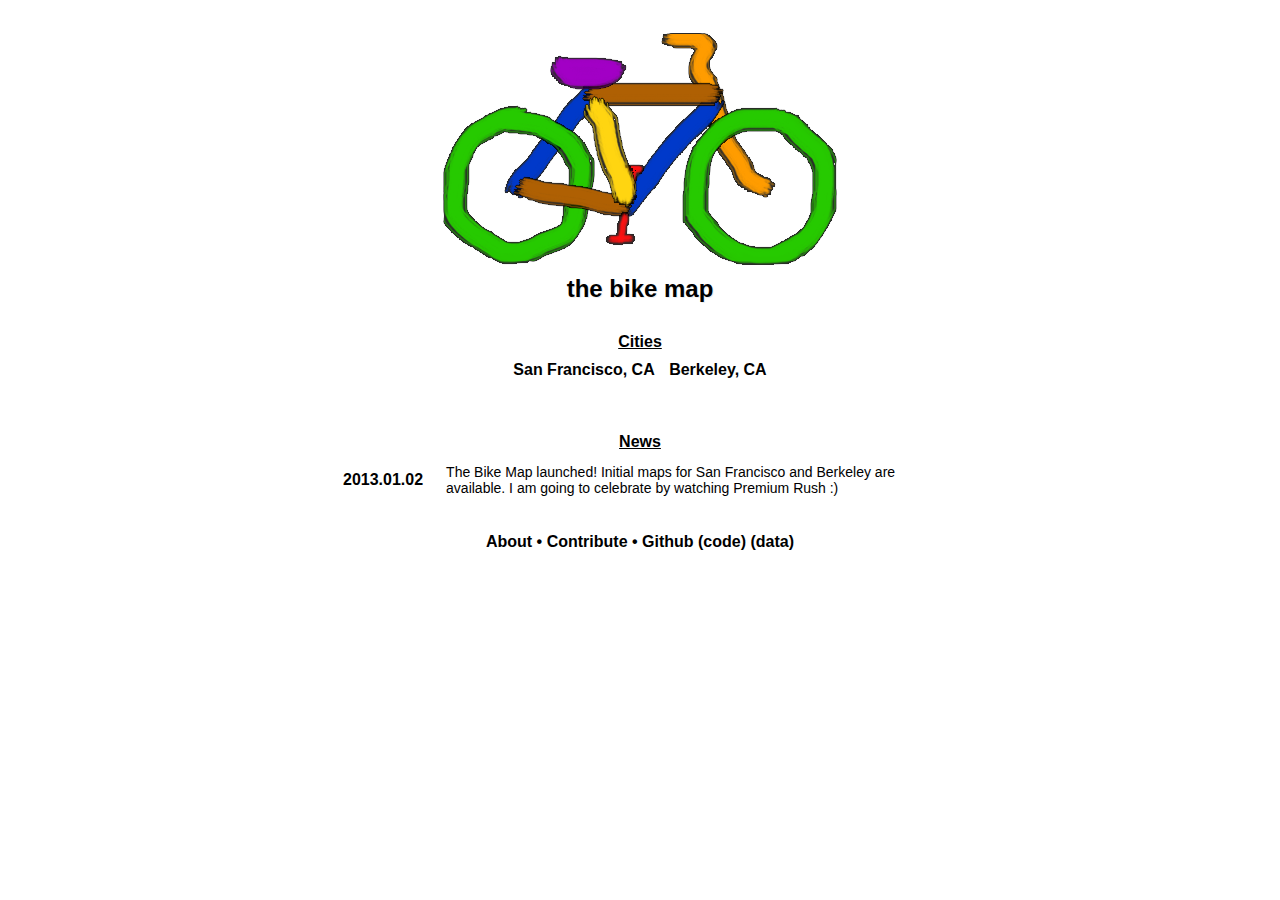
<file: web/index.html>
<!DOCTYPE html>
<html>
  <head>
    <meta name="viewport" content="initial-scale=1.0, user-scalable=no" />
    <style type="text/css">
        html { height: 100% }
        body { height: 100%; margin: 0; padding: 0;}
        p { margin: 0; padding: 0 }
        body * {font-family: Helvetica Neue, sans-serif; font-weight: bold; }
        a {text-decoration: none; display: block;}
        a:link {color:#000000;}      /* unvisited link */
        a:visited {color:#000000;}  /* visited link */
        a:hover {color:#0000FF;}  /* mouse over link */
        a:active {color:#0000FF;}  /* selected link */
    </style>

  </head>

  <body>

    <div id="picture" style="width: 100%;">
        <img src="bike.png" style="display: block; margin: auto; padding-top: 30px;">
    </div>

    <p style="text-align: center; font-family: Helvetica Neue, sans-serif; font-size: 24px; font-weight: bold; padding-top: 10px; padding-bottom: 30px; text-shadow: 1px 1px 0px #eee;">
    the bike map
    </p>

    <div id="links" style="width: 100%; height: 100px; padding: 0px; 0px;">
        <p style="text-decoration: underline; text-align: center; margin-bottom: 10px;">Cities</p>
        <p style="text-align: center;">
            <a href="sf.html" style="display: inline; margin-left: 0px; margin-right: 10px;">San Francisco, CA</a>
            <a href="berkeley.html" style="display: inline; margin: 0 0 0 0;">Berkeley, CA</a>
        </p>
    </div>

    <div id="news" style="width: 100%; height: 100px; padding: 0px; 0px;">
        <p style="text-decoration: underline; text-align: center; margin-bottom: 10px;">News</p>
        <table style="width: 600px; margin: auto;">
        <tr>
            <td style="padding-right: 20px;">
            2013.01.02
            </td>
            <td style="font-weight: normal; font-size: 14px;">
            The Bike Map launched! Initial maps for San Francisco and Berkeley are available. I am going to celebrate by watching Premium Rush :)
            </td>
        </tr>
        </table>
    </div>


    <div id="footer" style="width: 100%; height: 80px;">
        <p style="text-align: center;"><a href="about.html" style="display: inline; margin: 0 0 0 0;">About</a> &#149; <a href="contribute.html" style="display: inline; margin: 0 0 0 0;">Contribute</a> &#149; Github <a href="https://github.com/vmdx/bike-elevation-map" style="display: inline; margin: 0 0 0 0;">(code)</a> <a href="https://github.com/vmdx/bike-elevation-map-data" style="display: inline; margin: 0 0 0 0;">(data)</a></p>
    </div>

  <script type="text/javascript">

  var _gaq = _gaq || [];
  _gaq.push(['_setAccount', 'UA-37375592-1']);
  _gaq.push(['_trackPageview']);

  (function() {
    var ga = document.createElement('script'); ga.type = 'text/javascript'; ga.async = true;
    ga.src = ('https:' == document.location.protocol ? 'https://ssl' : 'http://www') + '.google-analytics.com/ga.js';
    var s = document.getElementsByTagName('script')[0]; s.parentNode.insertBefore(ga, s);
  })();

</script><script type="text/javascript">
  var uvOptions = {};
  (function() {
    var uv = document.createElement('script'); uv.type = 'text/javascript'; uv.async = true;
    uv.src = ('https:' == document.location.protocol ? 'https://' : 'http://') + 'widget.uservoice.com/lzMYxCnrhrOXO06KnNUSMw.js';
    var s = document.getElementsByTagName('script')[0]; s.parentNode.insertBefore(uv, s);
  })();
</script></body>

</html>
</file>
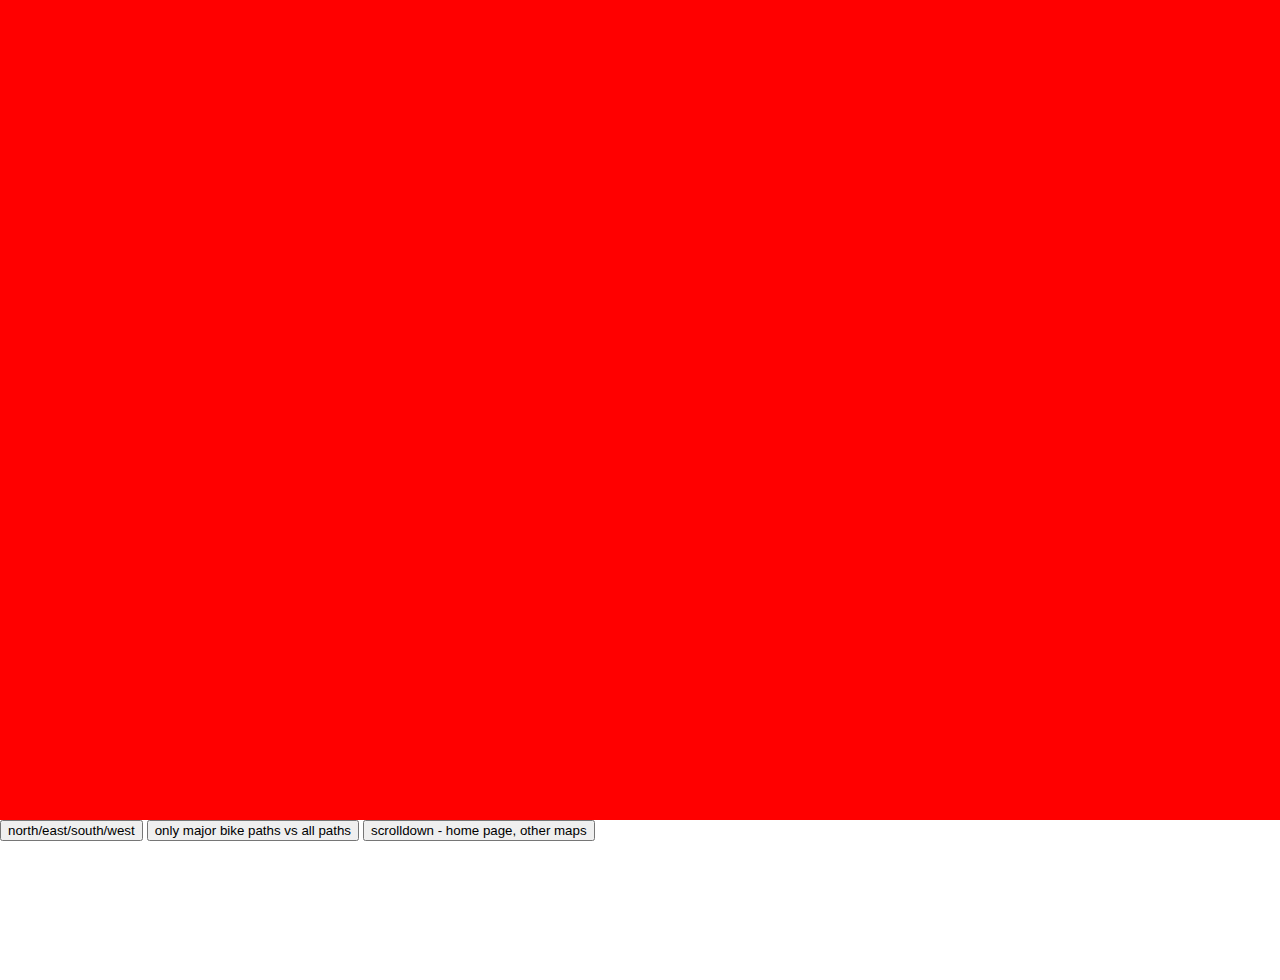
<file: map.html>
<!DOCTYPE html>
<html>
  <head>
    <meta name="viewport" content="initial-scale=1.0, user-scalable=no" />
    <style type="text/css">
      html { height: 100% }
      body { height: 100%; margin: 0; padding: 0 }
    </style>
    <script src="http://ajax.googleapis.com/ajax/libs/jquery/1.8.1/jquery.min.js"></script>
    <!-- include the geometry library -->
    <script type="text/javascript" src="http://maps.google.com/maps/api/js?libraries=geometry&sensor=false"></script>
    <script type="text/javascript">

    /* Gradient color functions

       Thanks to stackoverflow: http://stackoverflow.com/questions/8732401/how-to-figure-out-all-colors-in-a-gradient
    */

    function makeGradientColor(color1, color2, percent) {
        var newColor = {};

        function makeChannel(a, b) {
            return(a + Math.round((b-a)*(percent)));
        }

        function makeColorPiece(num) {
            num = Math.min(num, 255);   // not more than 255
            num = Math.max(num, 0);     // not less than 0
            var str = num.toString(16);
            if (str.length < 2) {
                str = "0" + str;
            }
            return(str);
        }

        newColor.r = makeChannel(color1.r, color2.r);
        newColor.g = makeChannel(color1.g, color2.g);
        newColor.b = makeChannel(color1.b, color2.b);
        newColor.cssColor = "#" +
                            makeColorPiece(newColor.r) +
                            makeColorPiece(newColor.g) +
                            makeColorPiece(newColor.b);
        return newColor.cssColor;
    }

      function initialize() {

        // See here for features: https://developers.google.com/maps/documentation/javascript/styling#map_features
        // https://developers.google.com/maps/documentation/javascript/reference#MapTypeStyleFeatureType
        var styleArray = [
          {
            featureType: "all",
            stylers: [
              { saturation: -80 }
            ]
          },{
            featureType: "road.arterial",
            elementType: "geometry",
            stylers: [
              { hue: "#00ffee" },
              { saturation: 50 }
            ]
          },{
            featureType: "poi.business",
            elementType: "labels",
            stylers: [
              { visibility: "off" }
            ]
          }
        ];

        var mapOptions = {
          center: new google.maps.LatLng(37.770443,-122.448172),
          zoom: 13,
          mapTypeId: google.maps.MapTypeId.ROADMAP,
          styles: styleArray,
        };
        var map = new google.maps.Map(document.getElementById("map_canvas"),
            mapOptions);


        $.getJSON('new-test.json', function(area_data) {
            console.log(area_data);
            for (var street in area_data['paths']) {
                //console.log(street);

                for (var index in area_data['paths'][street]) {
                    index = parseInt(index);
                    // Skip if we are on a break!!
                    if (area_data['paths'][street][index] == 'BREAK') {
                        continue;
                    }
                    //console.log(area_data['streets'][street]);
                    var point1 = area_data['intersections'][area_data['paths'][street][index]];
                    if (point1 == undefined) {
                        //console.log('undefined points, continuing...');
                        continue;
                    }

                    // for each point, add a marker that shows up only on mouseover.
                    /*
                    var marker = new google.maps.Marker({
                        map: map,
                        position: new google.maps.LatLng(point1['lat'], point1['lng']),
                        title: area_data['paths'][street][index],
                        visible: true,
                        icon: {
                            path: google.maps.SymbolPath.CIRCLE,
                            scale: 1
                        }
                    });
                    google.maps.event.addListener(marker, 'mouseover', function(event) { this.setOptions({visible: true}); });
                    google.maps.event.addListener(marker, 'mouseout', function(event) { this.setOptions({visible: false}); });
                    */

                    if ((index + 1) >= area_data['paths'][street].length) {
                        //console.log('continued');
                        continue;
                    }

                    // If the second point is a break, continue as well.
                    if (area_data['paths'][street][index+1] == 'BREAK') {
                        //console.log('hit a break!! front end');
                        //console.log(area_data['paths'][street][index]);
                        continue;
                    }


                    var point2 = area_data['intersections'][area_data['paths'][street][index+1]];
                    //console.log(point1, point2);
                    if (point1 == undefined || point2 == undefined) {
                        //console.log('undefined points, continuing...');
                        continue;
                    }

                    // Look to see if we have a curved road direction on this link.
                    var link_name = area_data['paths'][street][index] + ' | ' + area_data['paths'][street][index+1]
                    if (area_data['directions'][link_name] != undefined) {
                        var lineCoordinates = google.maps.geometry.encoding.decodePath(area_data['directions'][link_name]);
                        var run_distance = google.maps.geometry.spherical.computeDistanceBetween(new google.maps.LatLng(point1['lat'], point1['lng']), new google.maps.LatLng(point2['lat'], point2['lng']));

                    }
                    else {
                        var lineCoordinates = [
                            new google.maps.LatLng(point1['lat'], point1['lng']),
                            new google.maps.LatLng(point2['lat'], point2['lng']),
                        ];
                        var run_distance = google.maps.geometry.spherical.computeDistanceBetween(lineCoordinates[0], lineCoordinates[1]);

                    }
                    //console.log(area_data['paths'][street][index], area_data['paths'][street][index+1]);
                    //console.log(point1['elevation'], point2['elevation']);

                    /* ARROWS POINT DOWNHILL */
                    var arrowPoint = google.maps.SymbolPath.FORWARD_OPEN_ARROW;
                    var arrowLocation = '100%';

                    if (point1['elevation'] < point2['elevation']) { // uphill
                        arrowPoint = google.maps.SymbolPath.BACKWARD_OPEN_ARROW;
                        arrowLocation = '0%';
                    }

                    var lineSymbol = {
                      path: arrowPoint
                      // https://developers.google.com/maps/documentation/javascript/reference#Symbol
                    };

                    var elevation_diff = Math.abs(point1['elevation'] - point2['elevation']);

                    if (street == 'The Panhandle / SF Bike Route 30') {
                        console.log(elevation_diff, run_distance);
                        console.log(area_data['paths'][street][index]);
                        console.log(area_data['paths'][street][index+1]);
                        console.log(elevation_diff / run_distance * 100);
                        console.log('----')

                    }
                    //console.log(elevation_diff, run_distance);
                    //console.log(area_data['paths'][street][index]);
                    //console.log(area_data['paths'][street][index+1]);
                    //console.log(elevation_diff / run_distance * 100);
                    //console.log('----')

                    var grade = elevation_diff / run_distance * 100;
                    var grade_div_5 = Math.floor(grade / 5);
                    var grade_mod_5_div_5 = grade % 5 / 5;

                    /*
                        0-5 % grade: green to yellow
                        5-10 % grade: yellow to orange
                        10-15 % : orange to red
                        15+% red

                        example grades:
                            McAllister (Divis to Brod) - 6.2%
                            Broderick (Fulton to McAllister) - 8.5%
                            Baker (Fulton to McAllister) - 4.7%
                    */

                    var color = "#FF0000"; // default red
                    var green = {r:0, g: 255, b: 0};
                    var yellow = {r:255, g:255, b:0};
                    var orange = {r:255, g:123, b:0};
                    var red = {r: 255, g: 0, b: 0};

                    switch(grade_div_5) {
                    case 0:
                        color = makeGradientColor(green, yellow, grade_mod_5_div_5);
                        break;
                    case 1:
                        color = makeGradientColor(yellow, orange, grade_mod_5_div_5);
                        break;
                    case 2:
                        color = makeGradientColor(orange, red, grade_mod_5_div_5);
                        break;
                    }


                    var line = new google.maps.Polyline({
                      // https://developers.google.com/maps/documentation/javascript/overlays#PolylineOptions
                      path: lineCoordinates,
                      strokeColor: color,
                      strokeOpacity: 0.5,
                      strokeWeight: 8,
                      map: map
                    });

                    // no arrows for flat routes
                    //if (Math.floor(elevation_diff / 5) == 0) {
                    //    continue;
                    //}
                    var arrows = new google.maps.Polyline({
                      // https://developers.google.com/maps/documentation/javascript/overlays#PolylineOptions
                      path: lineCoordinates,
                      icons: [{
                        icon: lineSymbol,
                        offset: '0',
                        repeat: '20px'
                      }],
                      strokeOpacity: 0.5,
                      strokeWeight: 1,
                      map: map
                    });


                }
            }
        });

        /* Overlay the road labels */
        var onlyRoadLabelStyles = [
            {
                featureType: "all",
                elementType: "labels",
                stylers: [
                    { visibility: "on" }
                ]
            },{
                featureType: "all",
                elementType: "geometry",
                stylers: [
                    { visibility: "off" }
                ]
            }
        ];

        /* Draw a random polyline
        var randoline = new google.maps.Polyline({
            path: google.maps.geometry.encoding.decodePath('kopeFtejjVRx@Xn@BZAl@Gv@Bj@Jt@JtCHx@J`@`@x@PbAAz@In@C`ABnAHhAHj@B\\@nAFdABp@DRVZNVBL?RDNPXFPFH@\\Fj@Fh@OBDJHX'),
            strokeColor: '#ff0000',
            map: map
        })
        */

        //var styledMap = new google.maps.StyledMapType(onlyRoadLabelStyles, {name: "Styled Map"});
        //map.overlayMapTypes.insertAt(0, styledMap);

      }
    </script>
  </head>
  <body onload="initialize()">
    <div id="wrapper" style="min-height: 100%; height: 100%; margin-top: -80px; background-color: red;">
        <div id="map_canvas" style="width:100%; height:100%;"></div>
    </div>
    <div id="control_bar" style="height: 80px;">
        <button>north/east/south/west</button>
        <button>only major bike paths vs all paths</button>
        <button>scrolldown - home page, other maps</button>
    </div>
  </body>
</html>

<!--
http://maps.googleapis.com/maps/api/geocode/json?address=1st+and+Folsom,+San+Francisco,+CA&sensor=false
https://developers.google.com/maps/documentation/geocoding/index#GeocodingResponses

https://developers.google.com/maps/documentation/javascript/geocoding

Get all intersections in the city.

Get all elevations of all intersections in the city.
https://developers.google.com/maps/documentation/elevation/#ElevationRequests
http://maps.googleapis.com/maps/api/elevation/json?locations=37.78732780,-122.39444910&sensor=false

Store all that shit.
Create overlays to map them
https://developers.google.com/maps/documentation/javascript/overlays#Polylines

# colored and arrowed based on elevation up / down.

HARD: how to make all the overlays? how do you determine "neighboring intersections"?
    - how about defining via street? i.e. 'Geary Blvd': ['Geary and 1st', 'Geary and 2nd', 'Geary and 3rd', etc.]

DATA:
    - cities -> set of streets                          === DEFINED BY ME ===
    - streets -> ordered list of intersections          === DEFINED BY ME ===
    - intersections -> lat/long/elevation               === SCRAPED AND CACHED ===

for each street:
    for each ordered intersection in street:
        get elevation and location info for intersection, next intersection
        create overlay for intersection -> next intersection
            (rearrange lineCoordinates so that arrows point downhill)


Use of the Google Geocoding API is subject to a query limit of 2,500 geolocation requests per day. (User of Google Maps API for Business may perform up to 100,000 requests per day.)

Web sites and applications using the Google Maps API may at no cost generate up to 25,000 map loads per day for each service.


SNAP TO ROAD: two adjacent intersections on a CURVY road?
    http://stackoverflow.com/questions/10513360/polyline-snap-to-road-using-google-maps-api-v3

Use of the Google Directions API is subject to a query limit of 2,500 directions requests per day. Each directions search will count as a single request against your daily quota when the mode of transportation is driving, walking or cycling. Searching for transit directions will count as 4 requests.
-->
</file>
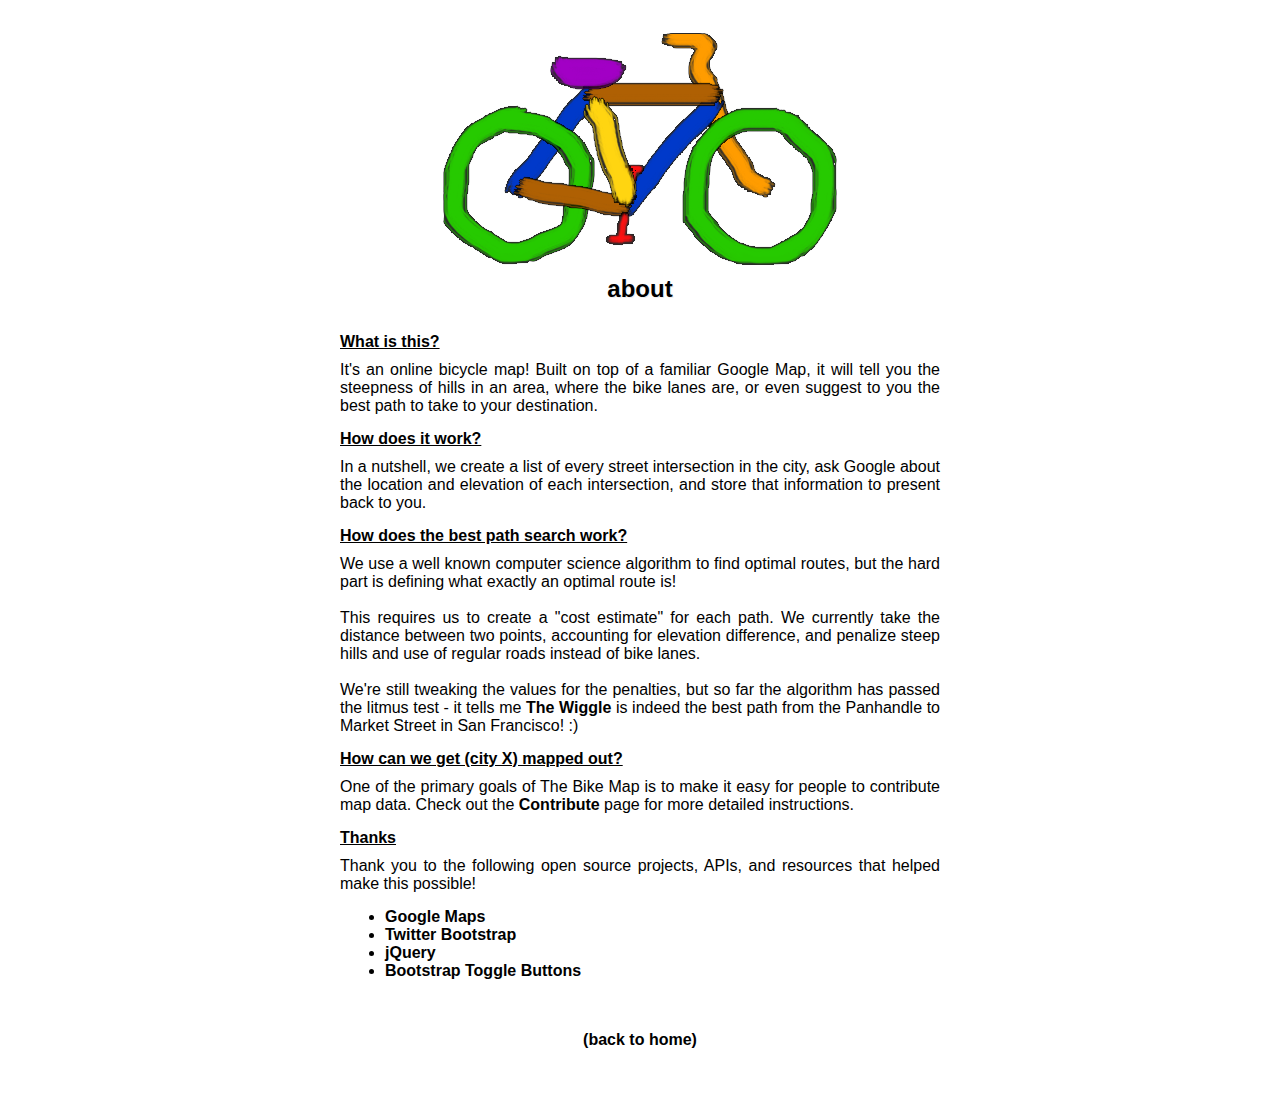
<file: web/about.html>
<!DOCTYPE html>
<html>
  <head>
    <meta name="viewport" content="initial-scale=1.0, user-scalable=no" />
    <style type="text/css">
        html { height: 100% }
        body { height: 100%; margin: 0; padding: 0;}
        p { margin: 0; padding: 0 }
        body * {font-family: Helvetica Neue, sans-serif; font-weight: bold; }
        a {text-decoration: dotted;}
        a:link {color:#000000;}      /* unvisited link */
        a:visited {color:#000000;}  /* visited link */
        a:hover {color:#0000FF;}  /* mouse over link */
        a:active {color:#0000FF;}  /* selected link */

        .pheader { text-align: left; text-decoration: underline; padding-bottom: 10px; margin: auto; width: 600px; font-family: Helvetica Neue, sans-serif; font-weight: medium }
        .ptext { text-align: justify; margin: auto; width: 600px; font-family: Helvetica Neue, sans-serif; font-weight: normal; margin-bottom: 15px; }
        .indent-bullet { margin-left: 25px; }
    </style>

  </head>

  <body>

    <div id="picture" style="width: 100%;">
        <img src="bike.png" style="display: block; margin: auto; padding-top: 30px;">
    </div>

    <p style="text-align: center; font-family: Helvetica Neue, sans-serif; font-size: 24px; font-weight: bold; padding-top: 10px; padding-bottom: 30px; text-shadow: 1px 1px 0px #eee;">
    about
    </p>


    <p class="pheader">
    What is this?
    </p>
    <p class="ptext">
    It's an online bicycle map! Built on top of a familiar Google Map, it will tell you the steepness of hills in an area,
    where the bike lanes are, or even suggest to you the best path to take to your destination.
    </p>

    <p class="pheader">
    How does it work?
    </p>
    <p class="ptext">
    In a nutshell, we create a list of every street intersection in the city, ask Google about the location and
    elevation of each intersection, and store that information to present back to you.
    </p>

    <p class="pheader">
    How does the best path search work?
    </p>
    <p class="ptext">
    We use a well known computer science algorithm to find optimal routes, but the hard part is defining what exactly an
    optimal route is! <br/><br/>

    This requires us to create a "cost estimate" for each path. We currently take the distance between two points, accounting
    for elevation difference, and penalize steep hills and use of regular roads instead of bike lanes.<br/><br/>

    We're still tweaking the values for the penalties, but so far the algorithm has passed the litmus test - it tells me
    <a href="http://en.wikipedia.org/wiki/The_Wiggle">The Wiggle</a> is indeed the best path from the Panhandle to Market Street
    in San Francisco! :)
    </p>

    <p class="pheader">
    How can we get (city X) mapped out?
    </p>
    <p class="ptext">
    One of the primary goals of The Bike Map is to make it easy for people to contribute map data. Check out the
    <a href="contribute.html">Contribute</a> page for more detailed instructions.
    </p>

    <p class="pheader">
    Thanks
    </p>
    <p class="ptext">
    Thank you to the following open source projects, APIs, and resources that helped make this possible!

        <ul class="ptext">
            <li class="indent-bullet"><a href="https://developers.google.com/maps/">Google Maps</a></li>
            <li class="indent-bullet"><a href="http://twitter.github.com/bootstrap/">Twitter Bootstrap</a></li>
            <li class="indent-bullet"><a href="http://jquery.com/">jQuery</a></li>
            <li class="indent-bullet"><a href="https://github.com/nostalgiaz/bootstrap-toggle-buttons">Bootstrap Toggle Buttons</a></li>
        </ul>
    </p>


    <br/>
    <br/>

    <div id="footer" style="width: 100%; height: 80px;">
        <p style="text-align: center;"><a href="index.html" style="display: inline; margin: 0 0 0 0;">(back to home)</a></p>
    </div>
  </body>

</html>
</file>
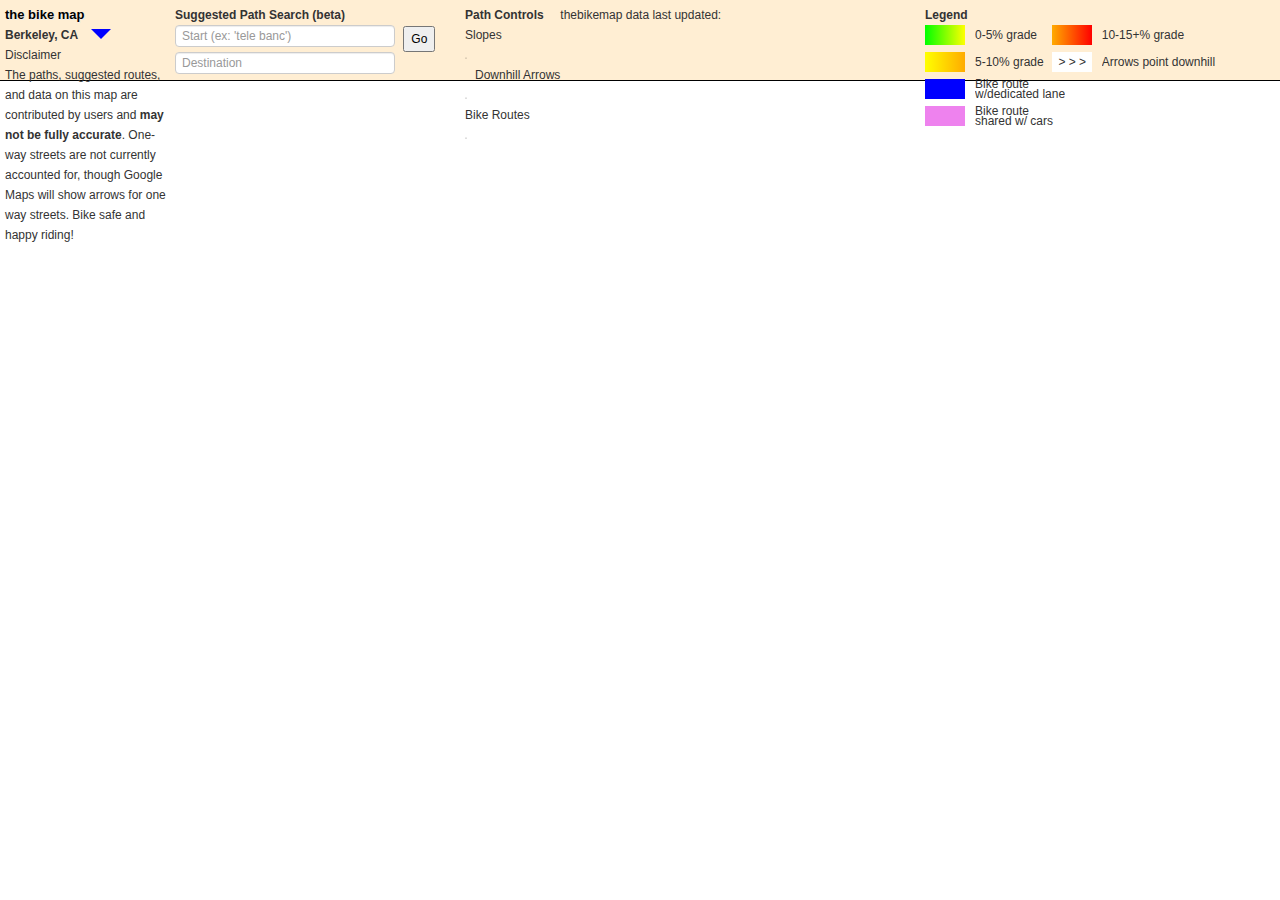
<file: web/berkeley.html>
<!DOCTYPE html>
<html>
  <head>
    <title>the bike map - berkeley</title>
    <link href="favicon.ico" rel="icon" type="image/x-icon"/>
    <meta name="viewport" content="initial-scale=1.0, user-scalable=no" />
    <link href="css/bootstrap.min.css" rel="stylesheet" type="text/css">
    <link href="css/bootstrap-toggle-buttons.css" rel="stylesheet">
    <link href="css/bikemap.css" rel="stylesheet" type="text/css">

    <!-- jquery -->
    <script src="http://ajax.googleapis.com/ajax/libs/jquery/1.8.1/jquery.min.js"></script>
    <!-- include the geometry library -->
    <script type="text/javascript" src="http://maps.google.com/maps/api/js?libraries=geometry&sensor=false"></script>

    <!-- bootstrap typeahead 2.2.2 -->
    <script type="text/javascript" src="js/bootstrap-typeahead.js"></script>
    <!-- bootstrap toggle buttons from github nostalgiaz/bootstrap-toggle-buttons
    @ 72504f49bd703da653d05b3b966fcbd108a19f47 -->
    <script type="text/javascript" src="js/jquery.toggle.buttons.js"></script>
    <!-- bikemap javascript-->
    <script type="text/javascript" src="js/bikemap.js"></script>

  </head>

  <body onload="BikeMap.drawMap('data/berkeley-min.json', 37.87173,-122.2728, 13); BikeMap.Navigation.renderDropdown(); BikeMap.Navigation.setupToggles();">

    <div id="control-bar">

        <div id="title-credits" class="control-column">
            <p class="control-header" style="text-shadow: 1px 1px 0px #eee;"><a href="/" style="color: black; font-size: 13px;">the bike map</a></p>

            <p id="city-tag" class="control-header">
                Berkeley, CA
                <span id="expand-nav" class="arrow-down"></span>
            </p>
            <select id="nav-dropdown" class="input-medium" style="font-weight: bold; display: none;"></select>
            <p id="disclaimer-control">Disclaimer</p>
            <p id="disclaimer">The paths, suggested routes, and data on this map are contributed by users and <strong>may not be fully accurate</strong>. One-way streets are not currently accounted for, though Google Maps will show arrows for one way streets. Bike safe and happy riding!</p>
        </div>


        <div id="best-path-search" class="control-column">
            <p class="control-header">Suggested Path Search (beta)</p>

            <form>
                <input id="search-start" type="text" data-provide="typeahead" placeholder="Start (ex: 'tele banc')" style="padding: 0px 6px; margin-bottom: 5px;" autocomplete="off" tabindex="1">
                <button type="button" onclick="BikeMap.Search.AStarSearchWrapper();" style="margin-left: 5px;">Go</button>
                <br/>

                <input id="search-dest" type="text" data-provide="typeahead" placeholder="Destination" style="padding: 0px 6px;" autocomplete="off" tabindex="2">


            </form>

        </div>

        <div id="path-controls" class="control-column">
            <p class="control-header">Path Controls</p>

            <p class="toggle-label" style="width: 65px;">Slopes</p>
            <div id="paths-toggle-button" class="toggle-button">
                <input type="checkbox" checked="checked">
            </div>


            <p class="toggle-label" style="margin-left: 10px;">Downhill Arrows</p>
            <div id="hills-toggle-button" class="toggle-button">
                <input type="checkbox">
            </div>

            <br/>

            <p class="toggle-label" style="width: 65px;">Bike Routes</p>
            <div id="majors-toggle-button" class="toggle-button">
                <input type="checkbox" checked="checked">
            </div>

        </div>

        <div id="legend" style="float: right;">
            <p class="control-header">Legend</p>

            <div class="legend-column" style="float:left;">
                <div class="media">
                    <div class="media-object pull-left" style="background: -webkit-linear-gradient(left, #00ff00, #ffff00); width: 40px; height: 20px;"></div>
                    <div class="media-body">
                    0-5% grade
                    </div>
                </div>

                <div class="media">
                    <div class="media-object pull-left" style="background: -webkit-linear-gradient(left, #ffff00, #ffab00); width: 40px; height: 20px;"></div>
                    <div class="media-body">
                    5-10% grade
                    </div>
                </div>

            </div>
            <div class="legend-column" style="float:left;">

                <div class="media">
                    <div class="media-object pull-left" style="background: -webkit-linear-gradient(left, #ffab00, #ff0000); width: 40px; height: 20px;"></div>
                    <div class="media-body">
                    10-15+% grade
                    </div>
                </div>

                <div class="media">
                    <div class="media-object pull-left" style="background-color:white; width: 40px; height: 20px;">&nbsp;&nbsp;> > ></div>
                    <div class="media-body">
                    Arrows point downhill
                    </div>
                </div>
            </div>

            <div class="legend-column" style="float:left;">

                <div class="media">
                    <div class="media-object pull-left" style="background-color: blue; width: 40px; height: 20px;"></div>
                    <div class="media-body" style="line-height: 10px;">
                    Bike route <br/>w/dedicated lane
                    </div>
                </div>

                <div class="media">
                    <div class="media-object pull-left" style="background-color: violet; width: 40px; height: 20px;"></div>
                    <div class="media-body" style="line-height: 10px;">
                    Bike route <br/>shared w/ cars
                    </div>
                </div>


            </div>
        </div>

        <p id="timestamp" class="timestamp-text">
            thebikemap data last updated:<br/>
            <span id="timestamp-val" class="timestamp-text"></span>
        </p>
    </div>

    <!-- Height must be explicitly set in javascript! -->
    <div id="map_canvas" style="width:100%;"></div>

  <script type="text/javascript">

  var _gaq = _gaq || [];
  _gaq.push(['_setAccount', 'UA-37375592-1']);
  _gaq.push(['_trackPageview']);

  (function() {
    var ga = document.createElement('script'); ga.type = 'text/javascript'; ga.async = true;
    ga.src = ('https:' == document.location.protocol ? 'https://ssl' : 'http://www') + '.google-analytics.com/ga.js';
    var s = document.getElementsByTagName('script')[0]; s.parentNode.insertBefore(ga, s);
  })();

</script><script type="text/javascript">
  var uvOptions = {};
  (function() {
    var uv = document.createElement('script'); uv.type = 'text/javascript'; uv.async = true;
    uv.src = ('https:' == document.location.protocol ? 'https://' : 'http://') + 'widget.uservoice.com/lzMYxCnrhrOXO06KnNUSMw.js';
    var s = document.getElementsByTagName('script')[0]; s.parentNode.insertBefore(uv, s);
  })();
</script></body>


</html>
</file>
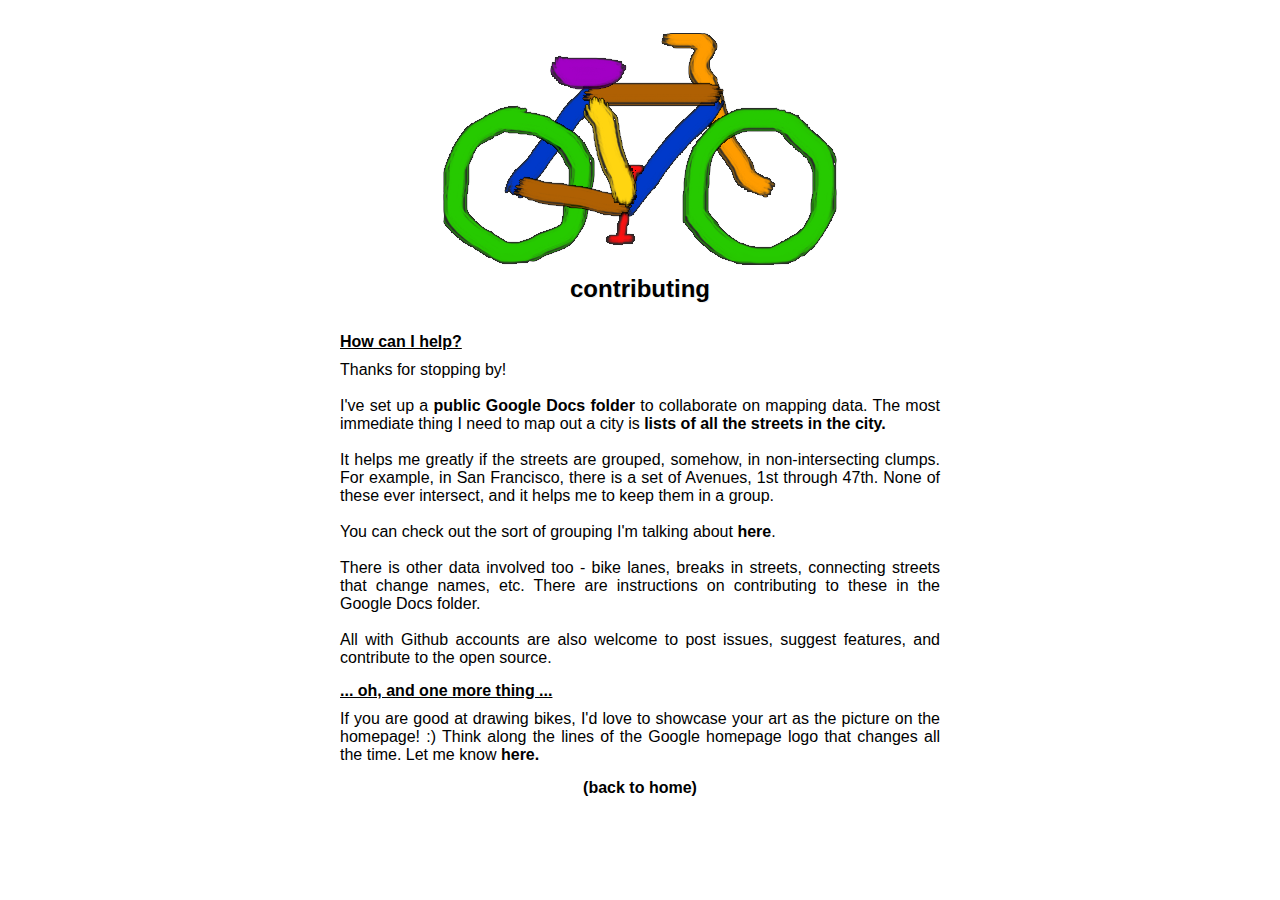
<file: web/contribute.html>
<!DOCTYPE html>
<html>
  <head>
    <meta name="viewport" content="initial-scale=1.0, user-scalable=no" />
    <style type="text/css">
        html { height: 100% }
        body { height: 100%; margin: 0; padding: 0;}
        p { margin: 0; padding: 0 }
        body * {font-family: Helvetica Neue, sans-serif; font-weight: bold; }
        a {text-decoration: dotted;}
        a:link {color:#000000;}      /* unvisited link */
        a:visited {color:#000000;}  /* visited link */
        a:hover {color:#0000FF;}  /* mouse over link */
        a:active {color:#0000FF;}  /* selected link */

        .pheader { text-align: left; text-decoration: underline; padding-bottom: 10px; margin: auto; width: 600px; font-family: Helvetica Neue, sans-serif; font-weight: medium }
        .ptext { text-align: justify; margin: auto; width: 600px; font-family: Helvetica Neue, sans-serif; font-weight: normal; margin-bottom: 15px; }
        .indent-bullet { margin-left: 25px; }
    </style>

  </head>

  <body>

    <div id="picture" style="width: 100%;">
        <img src="bike.png" style="display: block; margin: auto; padding-top: 30px;">
    </div>

    <p style="text-align: center; font-family: Helvetica Neue, sans-serif; font-size: 24px; font-weight: bold; padding-top: 10px; padding-bottom: 30px; text-shadow: 1px 1px 0px #eee;">
    contributing
    </p>


    <p class="pheader">
    How can I help?
    </p>
    <p class="ptext">
    Thanks for stopping by!<br/><br/>

    I've set up a <strong>public</strong> <a href="https://drive.google.com/?pli=1&authuser=0#folders/0B09G48MuYOBTc3VVTGxRRDk2QUk">Google Docs folder</a>
    to collaborate on mapping data.

    The most immediate thing I need to map out a city is <strong>lists of all the streets in the city.</strong><br/><br/>

    It helps me greatly if the streets are grouped, somehow, in non-intersecting clumps. For example, in San Francisco, there
    is a set of Avenues, 1st through 47th. None of these ever intersect, and it helps me to keep them in a group.<br/><br/>

    You can check out the sort of grouping I'm talking about <a href="">here</a>.<br/><br/>

    There is other data involved too - bike lanes, breaks in streets, connecting streets that change names, etc. There are instructions
    on contributing to these in the Google Docs folder.<br/><br/>

    All with Github accounts are also welcome to post issues, suggest features, and contribute to the open source.
    </p>

    <p class="pheader">
    ... oh, and one more thing ...
    </p>
    <p class="ptext">
    If you are good at drawing bikes, I'd love to showcase your art as the picture on the homepage! :) Think along the lines of the
    Google homepage logo that changes all the time. Let me know <a href="https://docs.google.com/document/d/1NvZQ9axy9imy827PPom5EAAuIc4aApd6vL-pUuNZSho/edit">here.</a>
    </p>


    <div id="footer" style="width: 100%; height: 80px;">
        <p style="text-align: center;"><a href="index.html" style="display: inline; margin: 0 0 0 0;">(back to home)</a></p>
    </div>
  </body>

</html>
</file>
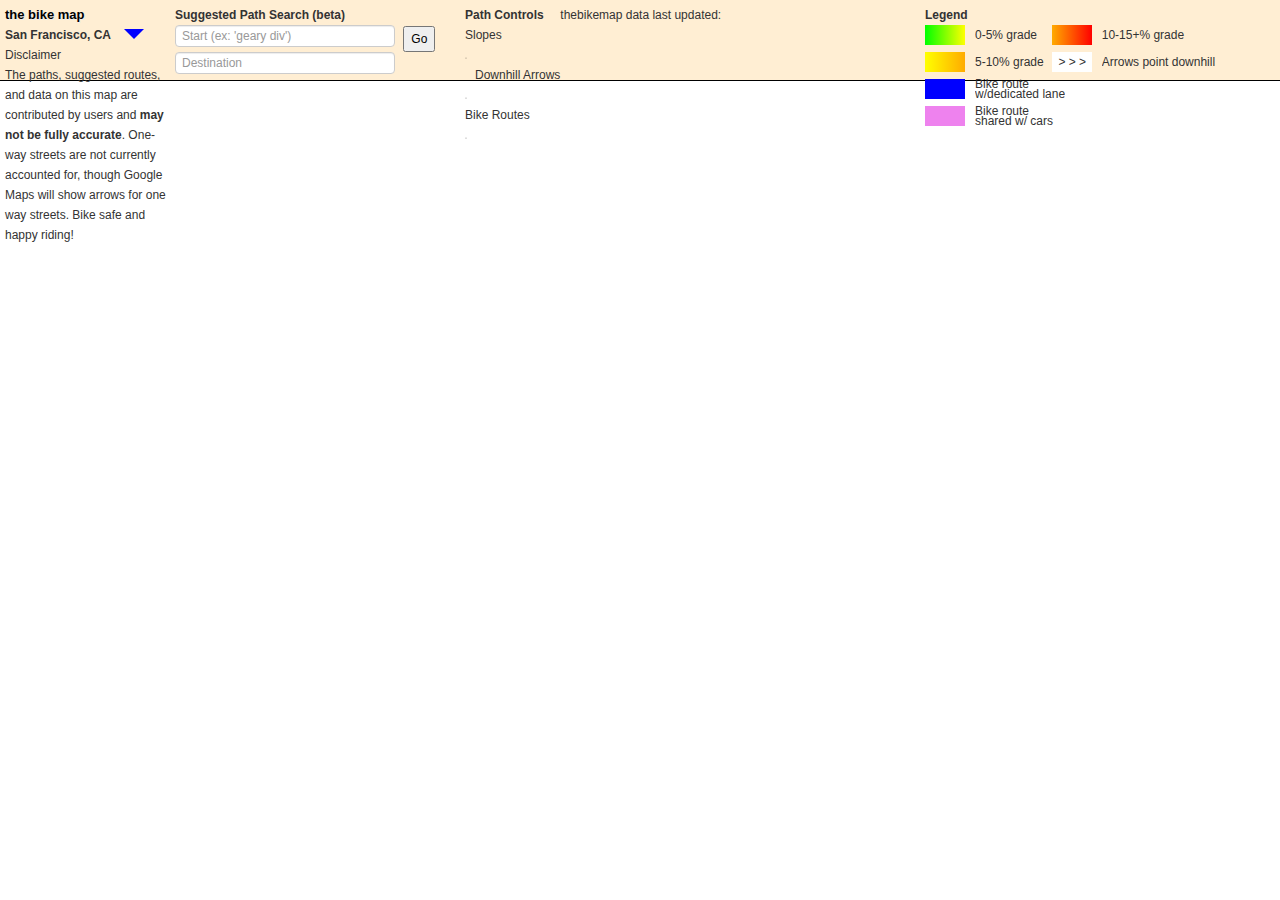
<file: web/san-francisco.html>
<!DOCTYPE html>
<html>
  <head>
    <title>the bike map - san francisco</title>
    <link href="favicon.ico" rel="icon" type="image/x-icon"/>
    <meta name="viewport" content="initial-scale=1.0, user-scalable=no" />
    <link href="css/bootstrap.min.css" rel="stylesheet" type="text/css">
    <link href="css/bootstrap-toggle-buttons.css" rel="stylesheet">
    <link href="css/bikemap.css" rel="stylesheet" type="text/css">

    <!-- jquery -->
    <script src="http://ajax.googleapis.com/ajax/libs/jquery/1.8.1/jquery.min.js"></script>
    <!-- include the geometry library -->
    <script type="text/javascript" src="http://maps.google.com/maps/api/js?libraries=geometry&sensor=false"></script>

    <!-- bootstrap typeahead 2.2.2 -->
    <script type="text/javascript" src="js/bootstrap-typeahead.js"></script>
    <!-- bootstrap toggle buttons from github nostalgiaz/bootstrap-toggle-buttons
    @ 72504f49bd703da653d05b3b966fcbd108a19f47 -->
    <script type="text/javascript" src="js/jquery.toggle.buttons.js"></script>
    <!-- bikemap javascript-->
    <script type="text/javascript" src="js/bikemap.js"></script>

  </head>

  <body onload="BikeMap.drawMap('data/sf-min.json', 37.770443,-122.448172, 13); BikeMap.Navigation.renderDropdown(); BikeMap.Navigation.setupToggles();">

    <div id="control-bar">

        <div id="title-credits" class="control-column">
            <p class="control-header" style="text-shadow: 1px 1px 0px #eee;"><a href="/" style="color: black; font-size: 13px;">the bike map</a></p>

            <p id="city-tag" class="control-header">
                San Francisco, CA
                <span id="expand-nav" class="arrow-down"></span>
            </p>
            <select id="nav-dropdown" class="input-medium" style="font-weight: bold; display: none;"></select>
            <p id="disclaimer-control">Disclaimer</p>
            <p id="disclaimer">The paths, suggested routes, and data on this map are contributed by users and <strong>may not be fully accurate</strong>. One-way streets are not currently accounted for, though Google Maps will show arrows for one way streets. Bike safe and happy riding!</p>
        </div>


        <div id="best-path-search" class="control-column">
            <p class="control-header">Suggested Path Search (beta)</p>

            <form>
                <input id="search-start" type="text" data-provide="typeahead" placeholder="Start (ex: 'geary div')" style="padding: 0px 6px; margin-bottom: 5px;" autocomplete="off" tabindex="1">
                <button type="button" onclick="BikeMap.Search.AStarSearchWrapper();" style="margin-left: 5px;">Go</button>
                <br/>

                <input id="search-dest" type="text" data-provide="typeahead" placeholder="Destination" style="padding: 0px 6px;" autocomplete="off" tabindex="2">


            </form>

        </div>

        <div id="path-controls" class="control-column">
            <p class="control-header">Path Controls</p>

            <p class="toggle-label" style="width: 65px;">Slopes</p>
            <div id="paths-toggle-button" class="toggle-button">
                <input type="checkbox" checked="checked">
            </div>


            <p class="toggle-label" style="margin-left: 10px;">Downhill Arrows</p>
            <div id="hills-toggle-button" class="toggle-button">
                <input type="checkbox">
            </div>

            <br/>

            <p class="toggle-label" style="width: 65px;">Bike Routes</p>
            <div id="majors-toggle-button" class="toggle-button">
                <input type="checkbox" checked="checked">
            </div>

        </div>

        <div id="legend" style="float: right;">
            <p class="control-header">Legend</p>

            <div class="legend-column" style="float:left;">
                <div class="media">
                    <div class="media-object pull-left" style="background: -webkit-linear-gradient(left, #00ff00, #ffff00); width: 40px; height: 20px;"></div>
                    <div class="media-body">
                    0-5% grade
                    </div>
                </div>

                <div class="media">
                    <div class="media-object pull-left" style="background: -webkit-linear-gradient(left, #ffff00, #ffab00); width: 40px; height: 20px;"></div>
                    <div class="media-body">
                    5-10% grade
                    </div>
                </div>

            </div>
            <div class="legend-column" style="float:left;">

                <div class="media">
                    <div class="media-object pull-left" style="background: -webkit-linear-gradient(left, #ffab00, #ff0000); width: 40px; height: 20px;"></div>
                    <div class="media-body">
                    10-15+% grade
                    </div>
                </div>

                <div class="media">
                    <div class="media-object pull-left" style="background-color:white; width: 40px; height: 20px;">&nbsp;&nbsp;> > ></div>
                    <div class="media-body">
                    Arrows point downhill
                    </div>
                </div>
            </div>

            <div class="legend-column" style="float:left;">

                <div class="media">
                    <div class="media-object pull-left" style="background-color: blue; width: 40px; height: 20px;"></div>
                    <div class="media-body" style="line-height: 10px;">
                    Bike route <br/>w/dedicated lane
                    </div>
                </div>

                <div class="media">
                    <div class="media-object pull-left" style="background-color: violet; width: 40px; height: 20px;"></div>
                    <div class="media-body" style="line-height: 10px;">
                    Bike route <br/>shared w/ cars
                    </div>
                </div>


            </div>
        </div>

        <p id="timestamp" class="timestamp-text">
            thebikemap data last updated:<br/>
            <span id="timestamp-val" class="timestamp-text"></span>
        </p>
    </div>

    <!-- Height must be explicitly set in javascript! -->
    <div id="map_canvas" style="width:100%;"></div>

  <script type="text/javascript">

  var _gaq = _gaq || [];
  _gaq.push(['_setAccount', 'UA-37375592-1']);
  _gaq.push(['_trackPageview']);

  (function() {
    var ga = document.createElement('script'); ga.type = 'text/javascript'; ga.async = true;
    ga.src = ('https:' == document.location.protocol ? 'https://ssl' : 'http://www') + '.google-analytics.com/ga.js';
    var s = document.getElementsByTagName('script')[0]; s.parentNode.insertBefore(ga, s);
  })();

</script><script type="text/javascript">
  var uvOptions = {};
  (function() {
    var uv = document.createElement('script'); uv.type = 'text/javascript'; uv.async = true;
    uv.src = ('https:' == document.location.protocol ? 'https://' : 'http://') + 'widget.uservoice.com/lzMYxCnrhrOXO06KnNUSMw.js';
    var s = document.getElementsByTagName('script')[0]; s.parentNode.insertBefore(uv, s);
  })();
</script></body>


</html>
</file>
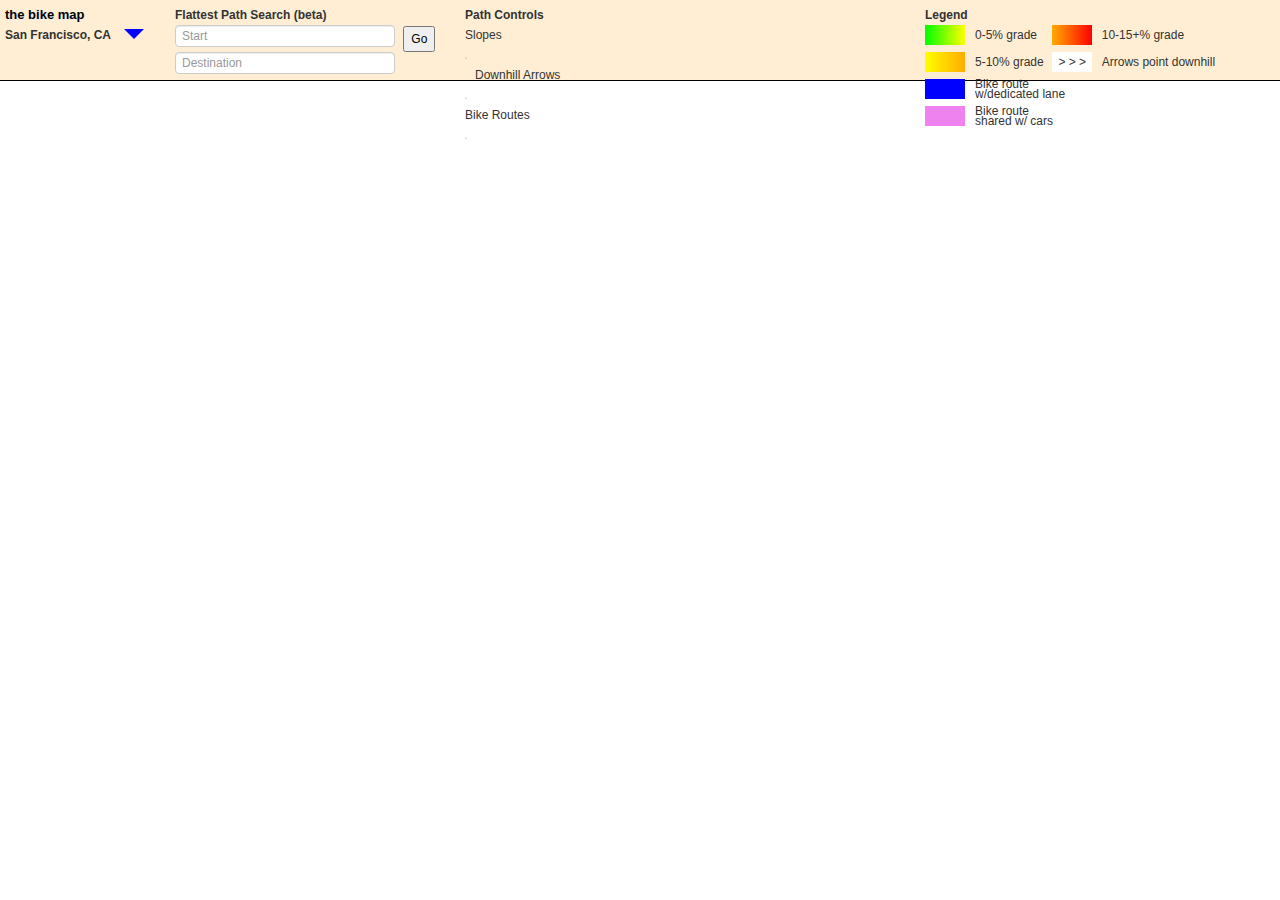
<file: web/sf.html>
<!DOCTYPE html>
<html>
  <head>
    <meta name="viewport" content="initial-scale=1.0, user-scalable=no" />
    <link href="css/bootstrap.min.css" rel="stylesheet" type="text/css">
    <link href="css/bootstrap-toggle-buttons.css" rel="stylesheet">
    <link href="css/bikemap.css" rel="stylesheet" type="text/css">

    <!-- jquery -->
    <script src="http://ajax.googleapis.com/ajax/libs/jquery/1.8.1/jquery.min.js"></script>
    <!-- include the geometry library -->
    <script type="text/javascript" src="http://maps.google.com/maps/api/js?libraries=geometry&sensor=false"></script>

    <!-- bootstrap typeahead 2.2.2 -->
    <script type="text/javascript" src="js/bootstrap-typeahead.js"></script>
    <!-- bootstrap toggle buttons from github nostalgiaz/bootstrap-toggle-buttons
    @ 72504f49bd703da653d05b3b966fcbd108a19f47 -->
    <script type="text/javascript" src="js/jquery.toggle.buttons.js"></script>
    <!-- bikemap javascript-->
    <script type="text/javascript" src="js/bikemap.js"></script>

  </head>

  <body onload="BikeMap.drawMap('data/sf-min.json', 37.770443,-122.448172); BikeMap.Navigation.renderDropdown(); BikeMap.Navigation.setupToggles();">

    <div id="control-bar">

        <div id="title-credits" class="control-column">
            <p class="control-header" style="text-shadow: 1px 1px 0px #eee;"><a href="/" style="color: black; font-size: 13px;">the bike map</a></p>

            <p id="city-tag" class="control-header">
                San Francisco, CA
                <span id="expand-nav" class="arrow-down"></span>
            </p>
            <select id="nav-dropdown" class="input-medium" style="font-weight: bold; display: none;"></select>
        </div>


        <div id="best-path-search" class="control-column">
        <p class="control-header">Flattest Path Search (beta)</p>

        <form>
            <input id="search-start" type="text" data-provide="typeahead" placeholder="Start" style="padding: 0px 6px; margin-bottom: 5px;" autocomplete="off" tabindex="1">
            <button type="button" onclick="BikeMap.Search.AStarSearchWrapper();" style="margin-left: 5px;">Go</button>
            <br/>

            <input id="search-dest" type="text" data-provide="typeahead" placeholder="Destination" style="padding: 0px 6px;" autocomplete="off" tabindex="2">


        </form>

        </div>

        <div id="path-controls" class="control-column">
            <p class="control-header">Path Controls</p>

            <p class="toggle-label" style="width: 65px;">Slopes</p>
            <div id="paths-toggle-button" class="toggle-button">
                <input type="checkbox" checked="checked">
            </div>


            <p class="toggle-label" style="margin-left: 10px;">Downhill Arrows</p>
            <div id="hills-toggle-button" class="toggle-button">
                <input type="checkbox">
            </div>

            <br/>

            <p class="toggle-label" style="width: 65px;">Bike Routes</p>
            <div id="majors-toggle-button" class="toggle-button">
                <input type="checkbox" checked="checked">
            </div>

        </div>

        <div id="legend" style="float: right;">
            <p class="control-header">Legend</p>

            <div class="legend-column" style="float:left;">
                <div class="media">
                    <div class="media-object pull-left" style="background: -webkit-linear-gradient(left, #00ff00, #ffff00); width: 40px; height: 20px;"></div>
                    <div class="media-body">
                    0-5% grade
                    </div>
                </div>

                <div class="media">
                    <div class="media-object pull-left" style="background: -webkit-linear-gradient(left, #ffff00, #ffab00); width: 40px; height: 20px;"></div>
                    <div class="media-body">
                    5-10% grade
                    </div>
                </div>

            </div>
            <div class="legend-column" style="float:left;">

                <div class="media">
                    <div class="media-object pull-left" style="background: -webkit-linear-gradient(left, #ffab00, #ff0000); width: 40px; height: 20px;"></div>
                    <div class="media-body">
                    10-15+% grade
                    </div>
                </div>

                <div class="media">
                    <div class="media-object pull-left" style="background-color:white; width: 40px; height: 20px;">&nbsp;&nbsp;> > ></div>
                    <div class="media-body">
                    Arrows point downhill
                    </div>
                </div>
            </div>

            <div class="legend-column" style="float:left;">

                <div class="media">
                    <div class="media-object pull-left" style="background-color: blue; width: 40px; height: 20px;"></div>
                    <div class="media-body" style="line-height: 10px;">
                    Bike route <br/>w/dedicated lane
                    </div>
                </div>

                <div class="media">
                    <div class="media-object pull-left" style="background-color: violet; width: 40px; height: 20px;"></div>
                    <div class="media-body" style="line-height: 10px;">
                    Bike route <br/>shared w/ cars
                    </div>
                </div>


            </div>




        </div>
    </div>

    <!-- Height must be explicitly set in javascript! -->
    <div id="map_canvas" style="width:100%;"></div>

  </body>

</html>
</file>
<file: web/css/bikemap.css>
/* resets */
p { 
    margin: 0;
    padding: 0;
}

/* control bar */
#control-bar {
    height: 70px;
    position: relative;
    background-color: #FFEED3;
    padding: 5px;
    border-bottom: 1px solid black;
}

#control-bar * {font-size: 12px;}

.control-column {
    float: left;
    height: 100%;
}

.control-header {
    font-weight: bold;
}

#title-credits {
    width: 170px;
}

#expand-nav {
    display: inline-block;
    margin-left: 10px;
}

#best-path-search {
    width: 290px;
}

#path-controls {

}

#legend {
    float: right;
    width: 350px;
}

#legend .media {
    margin-top: 0px;
    margin-bottom: 7px;
    margin-right: 8px;
}


/* inline down arrow for control bar */
.arrow-down {
	width: 0;
	height: 0;
	border-left: 10px solid transparent;
	border-right: 10px solid transparent;
	border-top: 10px solid blue;
}
</file>
